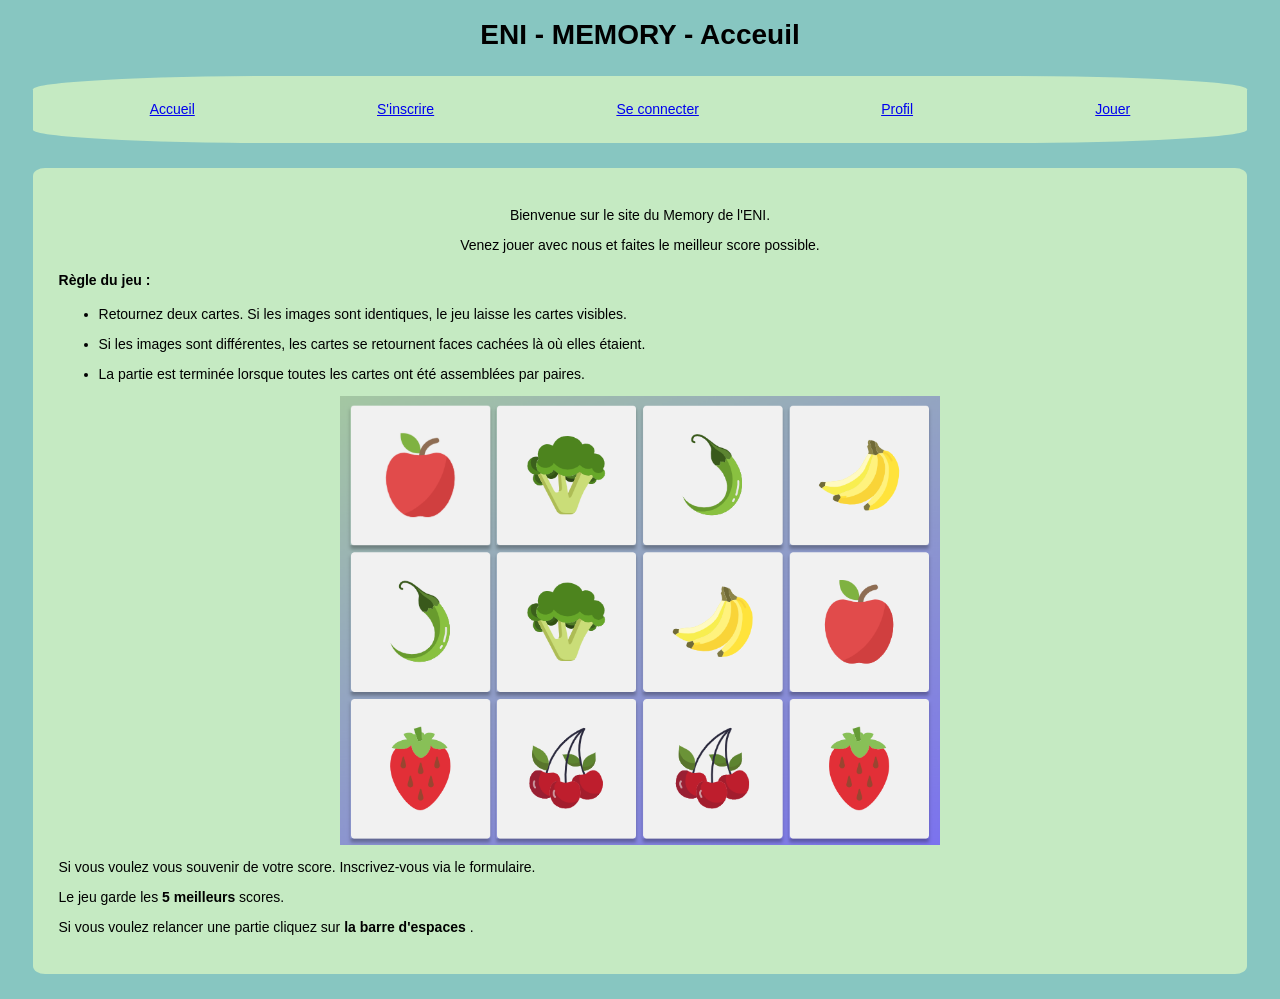
<file: index.html>
<!DOCTYPE html>
<html lang="fr">
<head>
    <meta charset="UTF-8">
    <meta name="viewport" content="width=device-width, initial-scale=1.0">
    <title>ENI MEMORY</title>
    <link rel="stylesheet" href="css/style.css">
</head>
<body>
    <h1>ENI - MEMORY - Acceuil</h1>
    <nav >
        <a href="index.html">Accueil</a>

        <a href="inscription.html">S'inscrire</a>
        
        <a href="connection.html">Se connecter</a>

        <a href="profil.html">Profil</a>

        <a href="jeux.html">Jouer</a>

    </nav>
<div class="encadrer">
<div class="bonjour">
    <p>Bienvenue sur le site du Memory de l'ENI.</p>
    <p>Venez jouer avec nous et faites le meilleur score possible.</p>
    </div>
    <h4>Règle du jeu : </h4>

    <ul>
        <li><p>Retournez deux cartes. Si les images sont identiques, le jeu laisse les cartes visibles.</p></li>
        <li><p>Si les images sont différentes, les cartes se retournent faces cachées là où elles étaient.</p></li>
        <li><p>La partie est terminée lorsque toutes les cartes ont été assemblées par paires.</p></li>
    </ul>

    <div class="image-accueil">
        <img src="ressources/memory-legume/memory_detail.png"  id="memory-legume"  alt="image du memory-legume">
    </div>
    
    <p>Si vous voulez vous souvenir de votre score. Inscrivez-vous via le formulaire.</p>
    <p>Le jeu garde les <strong>5 meilleurs</strong>  scores.</p>
    <p>Si vous voulez relancer une partie cliquez sur <strong>la barre d'espaces</strong> .</p>

</div>
    <script src="js/Memory.js"></script>
    <script src="js/formulaireInscription.js"></script>
    <script src="js/script.js"></script>
</body>
</html>
</file>
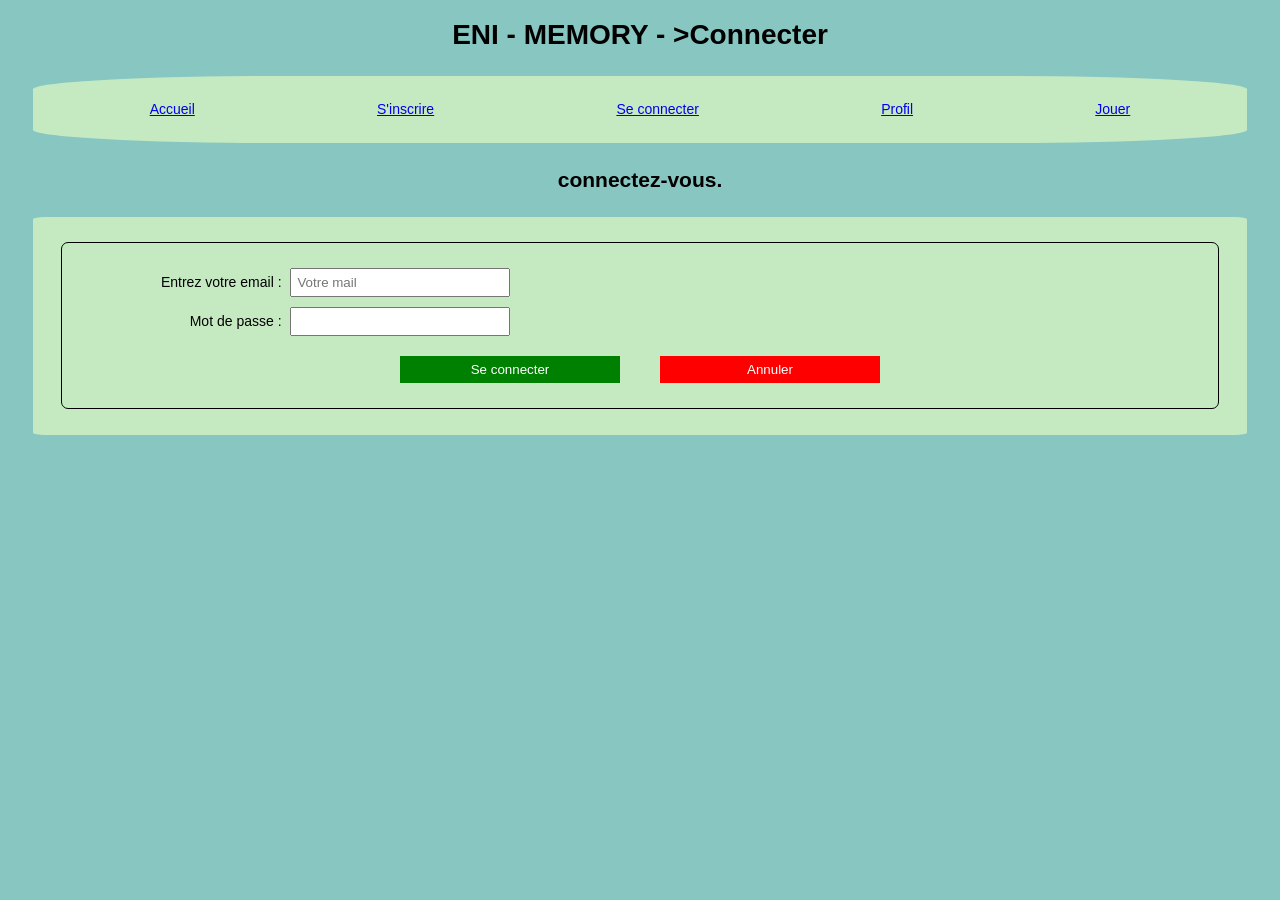
<file: connection.html>
<!DOCTYPE html>
<html lang="fr">
<head>
    <meta charset="UTF-8">
    <meta name="viewport" content="width=device-width, initial-scale=1.0">
    <title>se connecter</title>
    <link rel="stylesheet" href="css/style.css">
</head>
<body>
    <h1>ENI - MEMORY - >Connecter</h1>
    <nav >
        <a href="index.html">Accueil</a>

        <a href="inscription.html">S'inscrire</a>
        
        <a href="connection.html">Se connecter</a>

        <a href="profil.html">Profil</a>

        <a href="jeux.html">Jouer</a>

    </nav>
    <h2>connectez-vous.</h2>
    <form action="#" method="post" >
        <div class="encadrer">
        <fieldset>
        <label for="email">Entrez votre email :</label>
        <input type="email" 
        id="email"
        name="email" placeholder="Votre mail"
        title="Saisissez votre adresse email">

        <br>

        <label for="mdp">Mot de passe :</label>
        <input type="password" 
        id="mdp" 
        name="mdp" 
        pattern="(?=.*\d)(?=.*[a-z])(?=.*[A-Z]).{8,}" 
        title="Au moins un symbolle. un chiffre. ainsi que 8 caractère minimum.">

        <br>
        <div class="btn">
        <input type="submit" id="vert" value="Se connecter">
        <br>
        <input type="reset" id="rouge" value="Annuler">
        </div>
      </fieldset>  
      </div>
    </form>
    <script src="js/Memory.js"></script>
    <script src="js/formulaireInscription.js"></script>
    <script src="js/script.js"></script>
</body>
</html>
</file>
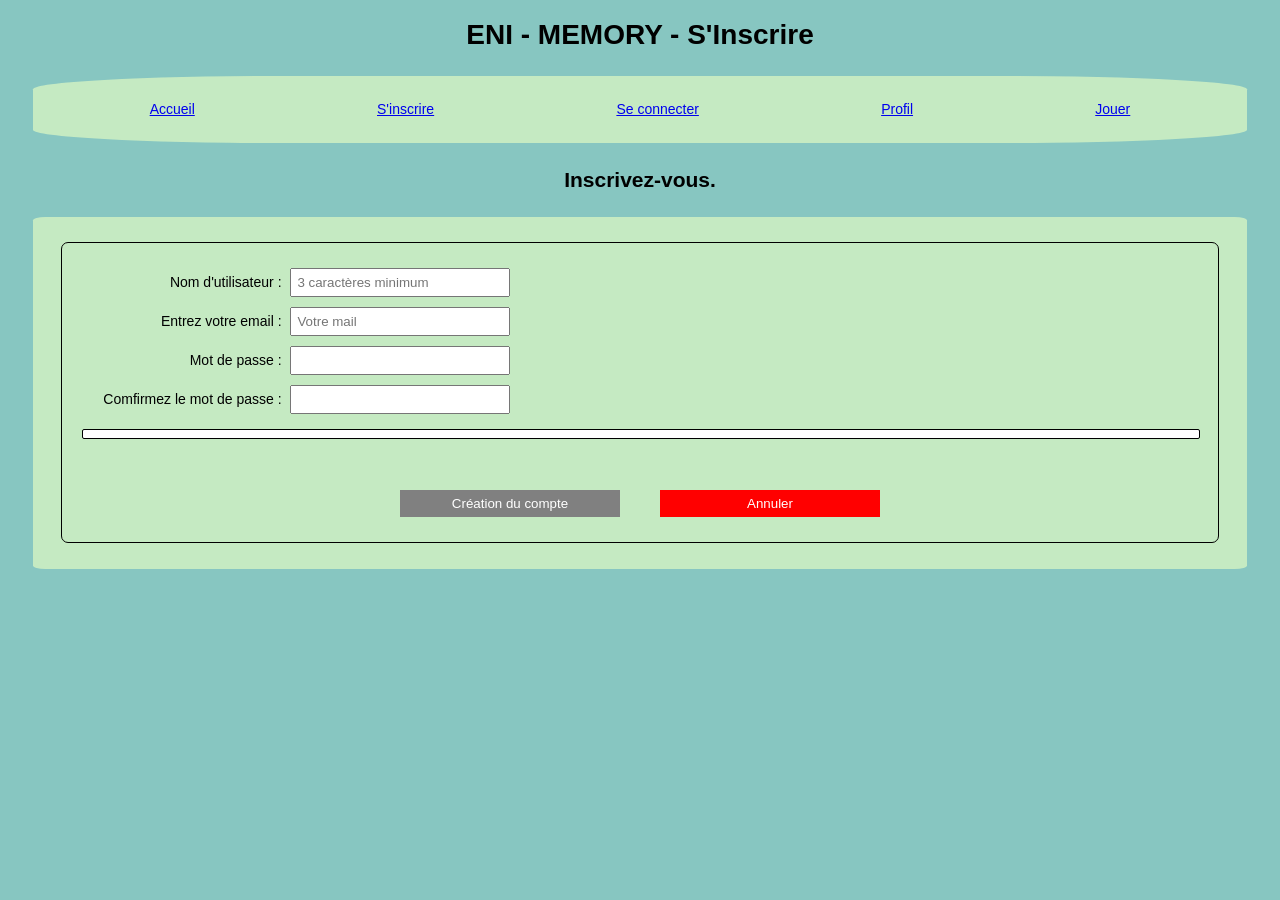
<file: inscription.html>
<!DOCTYPE html>
<html lang="fr">
<head>
    <meta charset="UTF-8">
    <meta name="viewport" content="width=device-width, initial-scale=1.0">
    <title>inscription</title>
    <link rel="stylesheet" href="css/style.css">
</head>
<body>
    <h1>ENI - MEMORY - S'Inscrire</h1>

     <nav >
        <a href="index.html">Accueil</a>

        <a href="inscription.html">S'inscrire</a>
        
        <a href="connection.html">Se connecter</a>

        <a href="profil.html">Profil</a>

        <a href="jeux.html">Jouer</a>

    </nav>
    <h2>Inscrivez-vous.</h2>
<form action="#" method="post" class="formulaireInscription">
    <div class="encadrer">
    <fieldset>

    <label for="utilisateur">Nom d'utilisateur :</label>
            <input type="text" id="utilisateur" name="utilisateur" placeholder="3 caractères minimum"
            pattern="[A-Za-z]{3,}" title="Saisissez votre nom d'utilisateur (3 caractères minimum.)" autocomplete="off">
    
        <br>

     <label for="email">Entrez votre email :</label>
        <input type="email" 
        id="email"
        name="email" placeholder="Votre mail"
        title="Saisissez votre adresse email"
        autocomplete="off">

        <br>

        <label for="mdp">Mot de passe :</label>
        <input type="password" id="mdp" name="mdp"  pattern="(?=.*\d)(?=.*[a-z])(?=.*[A-Z]).{8,}" title="Au moins un symbolle. un chiffre. ainsi que 8 caractère minimum.">

        <br>

        <label for="mdpComfirme">Comfirmez le mot de passe :</label>
        <input type="password" id="mdpComfirme" name="mdpComfirme"  pattern="(?=.*\d)(?=.*[a-z])(?=.*[A-Z]).{8,}"  title="Confirmez le mot de passe">

        <div id="progressionMdp">
                <div id="barreMdp"></div>
                <span id="force-mdp"></span>
            </div>
        
        <br>
        <div class="btn">
        <input type="submit" id="vert" value="Création du compte" disabled>
        <br>
        <input type="reset" id="rouge" value="Annuler">
        </div>
        </div>
    </fieldset>
    </div>
</form>

<script src="js/Memory.js"></script>
<script src="js/formulaireInscription.js"></script>
<script src="js/script.js"></script>
</body>
</html>
</file>
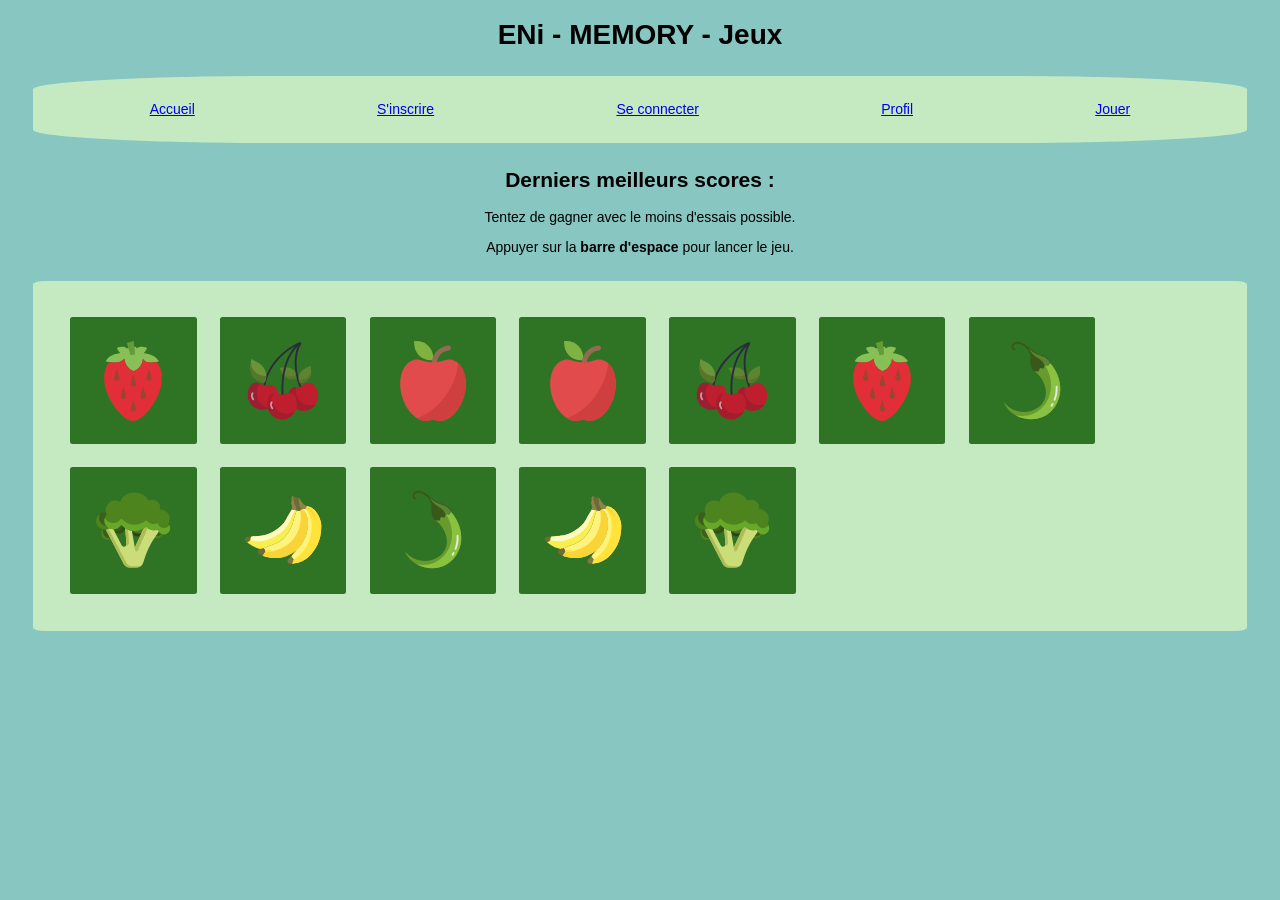
<file: jeux.html>
<!DOCTYPE html>
<html lang="fr">
<head>
    <meta charset="UTF-8">
    <meta name="viewport" content="width=device-width, initial-scale=1.0">
    <title>jeux</title>
    <link rel="stylesheet" href="css/style.css">
    <script src="https://ajax.googleapis.com/ajax/libs/jquery/3.7.1/jquery.min.js"></script>
</head>
<body>
<h1>ENi - MEMORY - Jeux</h1>

<nav >
    <a href="index.html">Accueil</a>

    <a href="inscription.html">S'inscrire</a>
    
    <a href="connection.html">Se connecter</a>

    <a href="profil.html">Profil</a>

    <a href="jeux.html">Jouer</a>

</nav>
<div class="affiche-score">
    <h2>Derniers meilleurs scores :</h2>
    <div class="affiche-tableau-jeux">
        <!-- tableaux des scores -->
    </div>
    <div class="bonjour">
        
    <p>Tentez de gagner avec le moins d'essais possible.</p>
    <p>Appuyer sur la <strong> barre d'espace</strong> pour lancer le jeu.</p>
    </div>
    <div class="bravo"></div>
    <div class="nbCoups">
        <!-- compteurs de nombre de coups -->
    </div>
</div>
<div class="encadrer">
<div id="plateau">
    
   <div class="cartes"></div>
   <div class="cartes"></div>
   <div class="cartes"></div>
   <div class="cartes"></div>
   <div class="cartes"></div>
   <div class="cartes"></div>
   <div class="cartes"></div>
   <div class="cartes"></div>
   <div class="cartes"></div>
   <div class="cartes"></div>
   <div class="cartes"></div>
   <div class="cartes"></div>
</div>
</div>
<script src="js/Memory.js"></script>
<script src="js/formulaireInscription.js"></script>
<script src="js/script.js"></script>
</body>
</html>
</file>
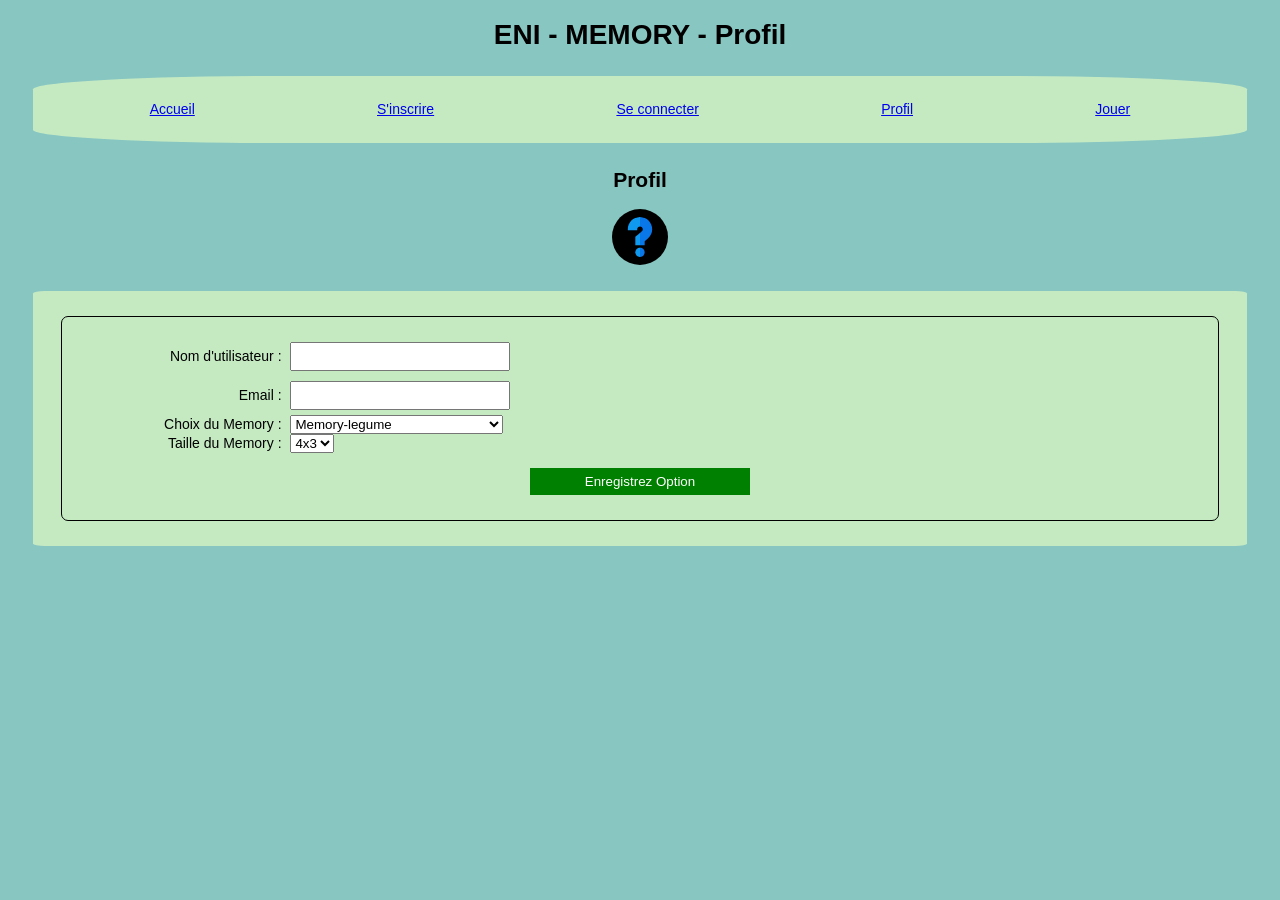
<file: profil.html>
<!DOCTYPE html>
<html lang="fr">
<head>
    <meta charset="UTF-8">
    <meta name="viewport" content="width=device-width, initial-scale=1.0">
    <title>profil</title>
    <link rel="stylesheet" href="css/style.css">
</head>
<body>
    
<h1>ENI - MEMORY - Profil</h1>
<nav >
        <a href="index.html">Accueil</a>

        <a href="inscription.html">S'inscrire</a>
        
        <a href="connection.html">Se connecter</a>

        <a href="profil.html">Profil</a>

        <a href="jeux.html">Jouer</a>

    </nav>
<h2>Profil</h2>


    <div class="rond">
        <img src="ressources/question.svg" id="photoProfil" alt="photo de profil">
    </div>



<form action="#" method="post" >
   <div class="encadrer">
    <fieldset>
        
    <label for="utilisateur">Nom d'utilisateur :</label>
            <input type="text" id="utilisateur" name="utilisateur">
        <br>
    <label for="email">Email :</label>
        <input type="email"  id="email" name="email">

        <br>
<div class="select">
    <label for="selectStyle">Choix du Memory : </label>
            <select name="selectStyle" id="selectStyle">
                <option value="valeur1"selected>Memory-legume</option>
                <option value="valeur2" >Memory-dinosaures-avec-nom</option>
                <option value="valeur3">Memory-dinosaures</option>
                <option value="valeur4">Memory-chiens</option>
                <option value="valeur4">Memory-animeaux-domestiques</option>
                <option value="valeur4">Memory-animeaux-animes</option>
                <option value="valeur4">Memory-animeaux</option>
                <option value="valeur4">Memory-alphabet-scrabble</option>
            </select>
            <br>
    <label for="selectSize">Taille du Memory : </label>
            <select name="selectSize" id="selectSize">
                <option value="valeur1"selected>4x3 </option>
                <option value="valeur2" >4x2 </option>
                
            </select>
            <br>
        </div>  
    <div class="btn">
    <input type="submit" id="vert" value="Enregistrez Option">
    </div>
    <!--ajouter un tableau des resultat "dernier score"   -->
   
</fieldset>
 </div>
</form>

<script src="js/Memory.js"></script>
<script src="js/formulaireInscription.js"></script>
<script src="js/script.js"></script>
</body>
</html>
</file>
<file: css/style.css>
/* h1 = titre aligner */
h1,
h2 {
    text-align: center;
}

/* body = changer la taille, la police et la couleur */
body {
    font-size: 14px;
    font-family: sans-serif;
    background-color: rgba(54, 161, 152, 0.596);
    
   
}

/* nav = la barre de navigation entre les pages */
nav {
    margin: 2%;
    padding: 2%;
    border-radius: 20%;
    border: 2%;
    background-color: rgba(208, 240, 195, 0.863);
    display: flex;
    justify-content: space-around;
}

/* encadrer = defini la couleur et les parametre des encadrer */
.encadrer {
    margin: 2%;
    padding: 2%;
    border-radius: 1%;
    border: 2%;
    background-color: rgba(208, 240, 195, 0.863);

}
/* 
-----------------------------------------------------------------------------
mise en page de l'acceuil
-----------------------------------------------------------------------------
*/
/* modifie l'image sur la page d'acceuil */
.image-accueil {
    display: flex;
    justify-content: center;
}
#memory-legume {
    width: 100%;
    height: auto;
    max-width: 600px;
}

/* centre le texte d'acceuill */
.bonjour {
    text-align: center;
}

/* 
-----------------------------------------------------------------------------
mise en page de Jeux
-----------------------------------------------------------------------------
*/
/* configuration du plateau de jeux */
.cartes{
    width: 80px;
    height: 80px;
    background-color: #2f7425;
    color: white;
    margin: 1%;
    padding: 2%;
    border-radius: 2%;
    border: 2%;
    display: inline-flex;
    justify-content: space-around;
    font-size: 80px;
}
/* alligne les cartes au centre */
.plateau{
    text-align: center;
}

/* 
-----------------------------------------------------------------------------
mise en page des formulaires
-----------------------------------------------------------------------------
*/
/* taille et hauteur */
input {
    width: 220px;
    padding: 5px;
    box-sizing: border-box; /* évite que la bordure dépasse */
    margin: 5px 0;
}

/* focus sur les input */
input:focus {
    border: 1px solid black;
    outline-style: none;
}
/* effet sur input au survol */
input:hover {
    border: 1px solid black;
}

input.valid {
    background-image: url('../ressources/check.svg');
    background-repeat: no-repeat;
    background-position: right 10px center;
    background-size: 20px 20px;
}

input.invalid {
    background-image: url('../ressources/error.svg');
    background-repeat: no-repeat;
    background-position: right 10px center;
    background-size: 20px 20px;
}


/* alignement texte  */
label{
    display: inline-block;
    width: 200px;
    color: black;
    text-align: right;
    margin-right: 5px;
}
/* contour formulaire */
fieldset{
    border-radius: 7px;
    border: 1px solid black;
    padding: 20px;
}
/* boutton parametrage */
.btn{
    display: flex;
    justify-content: center; /* centre horizontalement */
    gap: 20px; /* espace entre les boutons */
    flex-wrap: wrap; /* pour que ça reste responsive sur petits écrans */
    margin-top: 10px;
}
#progressionMdp {
    width: 100%;
    height: 8px;
    background-color: white;
    margin: 10px 0 20px 0; /* espace au-dessus et en-dessous */
    border-radius: 2px;
    overflow: hidden;
    position: relative;
    border: 1px solid black;
}

#barreMdp {
    height: 100%;
    width: 0%;
    background-color: red;
    border-radius: 2px;
    transition: width 0.3s ease, background-color 0.3s ease;
}

#force-mdp {
    position: absolute;
    right: 5px;
    top: -20px;
    font-size: 12px;
}


/* couleur boutton valider */
#vert{
    background-color: green;
    color: white;
    border:1px solid green;
}
#vert:disabled {
    background-color: gray;
    border: 1px solid gray;
    cursor: not-allowed;
}

/* couleur boutton annuler */
#rouge{
    background-color: red;
    color: white;
    border: 1px solid red;
}
/* effet sur boutton au survol */
#vert:hover{
    background-color: rgb(1, 95, 1);
    border: 2px solid silver;
}
/* effet sur boutton au survol */
#rouge:hover{
background-color: rgb(155, 50, 32);
    border: 2px solid silver;
}
/* 
------------------------------------------------------------------------------
mise en page profil
------------------------------------------------------------------------------
*/
/* gere la taille et l'emplacement de la photo */
#photoProfil {

    background-color: black;
    border-radius: 50%;
    width: 100%;
    height: auto;
    max-width: 40px;
    max-height: 40px;
    padding: 8px;
}
.rond {  
    display: flex;
    justify-content: center;
    width: 100%;
    
}
.select{

}
</file>
